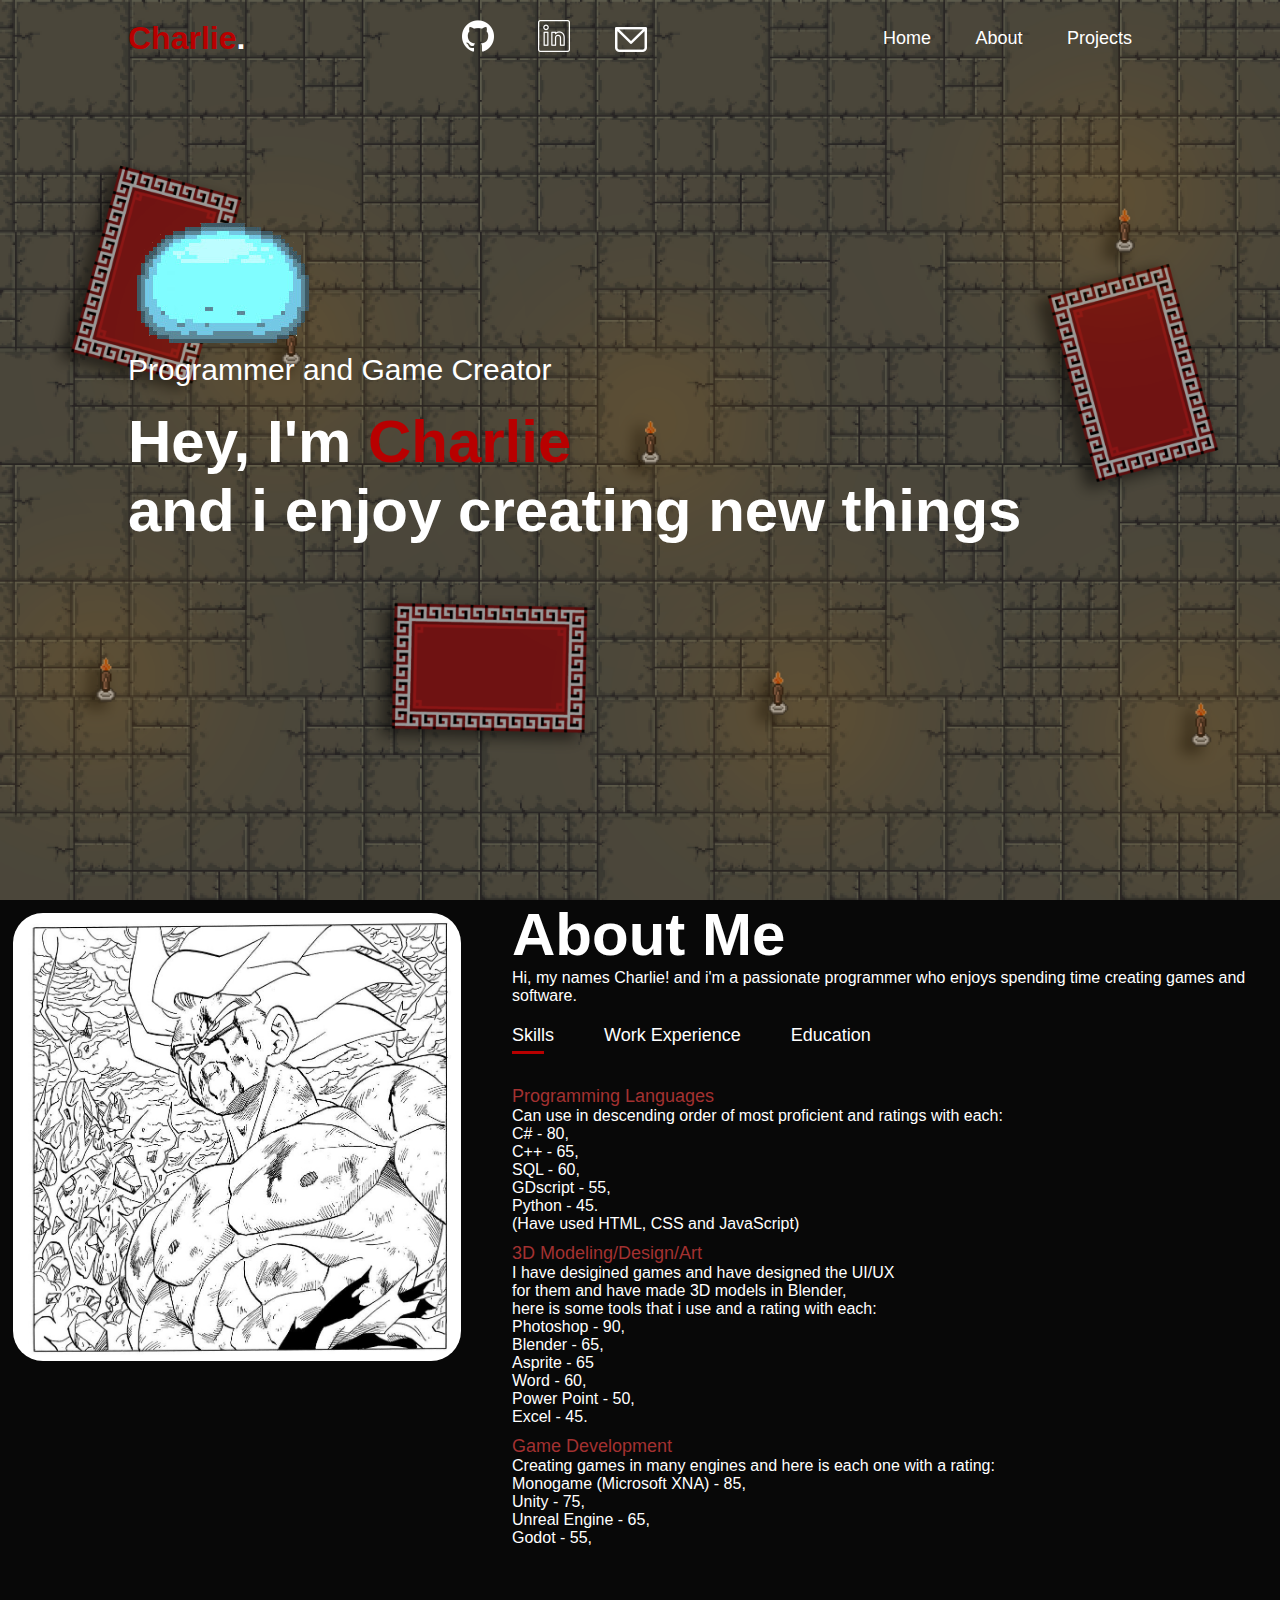
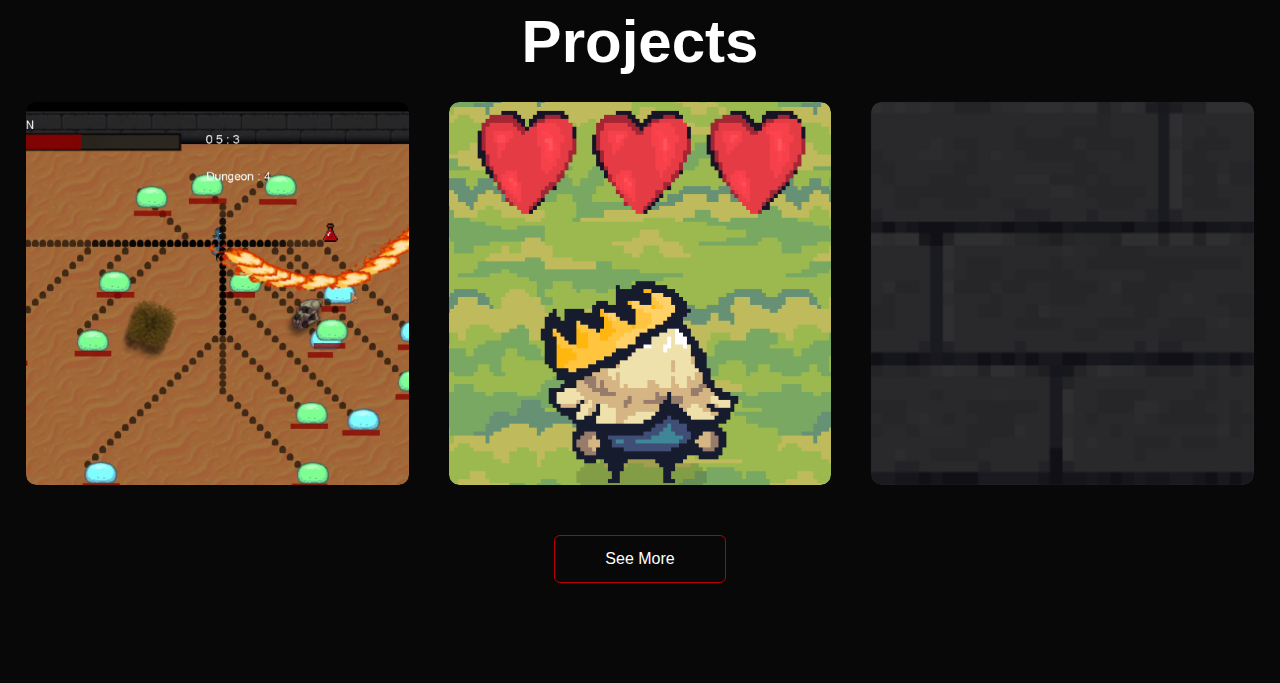
<file: index.html>
<!DOCTYPE html>
<html lang="en">
<head>
    <meta charset="UTF-8">
    <meta http-equiv="X-UA-Compatible" content="IE=edge">
    <meta name="viewport" content="width=device-width, initial-scale=1.0">
    <title>Main Page</title>
    <link rel="stylesheet" href="style.css">
</head>
<body>
<div id="home">
    <div class="containter">
        <nav>
            <h1 class="logo"><span>Charlie</span>.</h1>
            <div class="centre-header">
            <ul>
                <li><a href="https://github.com/2gitout"><img src="images/githubimg3.png"></a></li>
                <li><a href="https://linkedin.com/in/c-o-9032632b2"><img src="images/linkedin3.png"></a></li>
                <li><a href="#"><img src="images/email3.png"></a></li>
            </ul>
            </div>
            <ul>
                <li><a href="#home">Home</a></li>
                <li><a href="#about">About</a></li>
                <li><a href="#projects">Projects</a></li>
            </ul>
        </nav>
        <div class="home-text">
            <img src="images/SlimeEnemy(Blue)Budget.png">
            <p>Programmer and Game Creator</p>
            <h1>Hey, I'm <span>Charlie</span><br> and i enjoy creating new things</h1>
        </div>
    </div>
</div>
<!------about------>
<div id="about">
    <div class="container">
        <div class="row">
            <div class="about-col-1">
                <img src="images/goku image.png">
            </div>
            <div class="about-col-2">
                <h1 class="sub-title">About Me</h1>
                <p>Hi, my names Charlie! and i'm a passionate programmer who enjoys 
                    spending time creating games and software.</p>

                    <div class="tab-titles">
                        <p class="tab-links active-link" onclick="opentab('skills')">Skills</p>
                        <p class="tab-links" onclick="opentab('experience')">Work Experience</p>
                        <p class="tab-links" onclick="opentab('education')">Education</p>
                    </div>
                    <div class="tab-contents active-tab" id="skills">
                        <ul>
                            <li><span>Programming Languages</span><br>Can use in descending order of most proficient and ratings with each:<br> C# - 80,<br>C++ - 65,<br>SQL - 60,<br>GDscript - 55,<br>Python - 45.<br> (Have used HTML, CSS and JavaScript)</li>
                            <li><span>3D Modeling/Design/Art</span><br>I have desigined games and have designed the UI/UX<br> for them and have made 3D models in Blender,<br> here is some tools that i use and a rating with each:<br> Photoshop - 90,<br>Blender - 65,<br>Asprite - 65<br>Word - 60,<br>Power Point - 50,<br>Excel - 45.</li>
                            <li><span>Game Development</span><br>Creating games in many engines and here is each one with a rating:<br> Monogame (Microsoft XNA) - 85,<br> Unity - 75,<br> Unreal Engine - 65,<br> Godot - 55,</li>
                        </ul>
                    </div>
                    <div class="tab-contents" id="experience">
                        <ul>
                            <li><span>Day Experience on 12th April 2023</span><br>Young Proffessionals Work Experience at Spectris</li>
                        </ul>
                    </div>
                    <div class="tab-contents" id="education">
                        <ul>
                            <li><span>2024 - Current</span><br>Lancaster University</li>
                            <li><span>2022 - 2024</span><br>Cardinal Newman College</li>
                        </ul>
                    </div>
            </div>
        </div>
    </div>
</div>

<!------------projects------------>
<div id="projects">
    <div class="container">
        <div class="centre-header">
        <h1 class="sub-title">Projects</h1>
        </div>
        <div class="project-list">
            <div class="project">
                <img src="images/neaimgprjck2png.png">
                <div class="layer">
                    <h3>Monogame Microsoft XNA Game</h3>
                    <p>The game was created as my NEA Project during College but has A* pathfinding, unique leveling up system and is a 2D survival game with different states an leaderboards which use a SQL database to store each players attempt. This game was made in Microsoft XNA, Monogame and in C#.</p>
                    <a href="2dneaproject-page.html">⧩</a>
                </div>
            </div>
            <div class="project">
                <img src="images\iconkingimg.png">
                <div class="layer">
                    <h3>GMMTK 2024 GameJam - Tower Creep</h3>
                    <p>I made a game called Tower Creep for the 2024 GMMTK Game Jam and this was made in less than 4 days and was a semi tower defence games where you place towers, health or explosives. It is about seeing how long you can last and was created in Unity in C#.</p>
                    <a href="game-jam-game-tower-creep.html">⧩</a>
                </div>
            </div>
            <div class="project">
                <img src="images/tilebricks9.png">
                <div class="layer">
                    <h3>Project</h3>
                    <p>.</p>
                    <a href="gamenotfound.html">⧩</a>
                </div>
            </div>
        </div>
        <a href="moreprojects-page.html" class="btn">See More</a>
    </div>
</div>

<script src="scripting.js"></script>

</body>
</html>
</file>
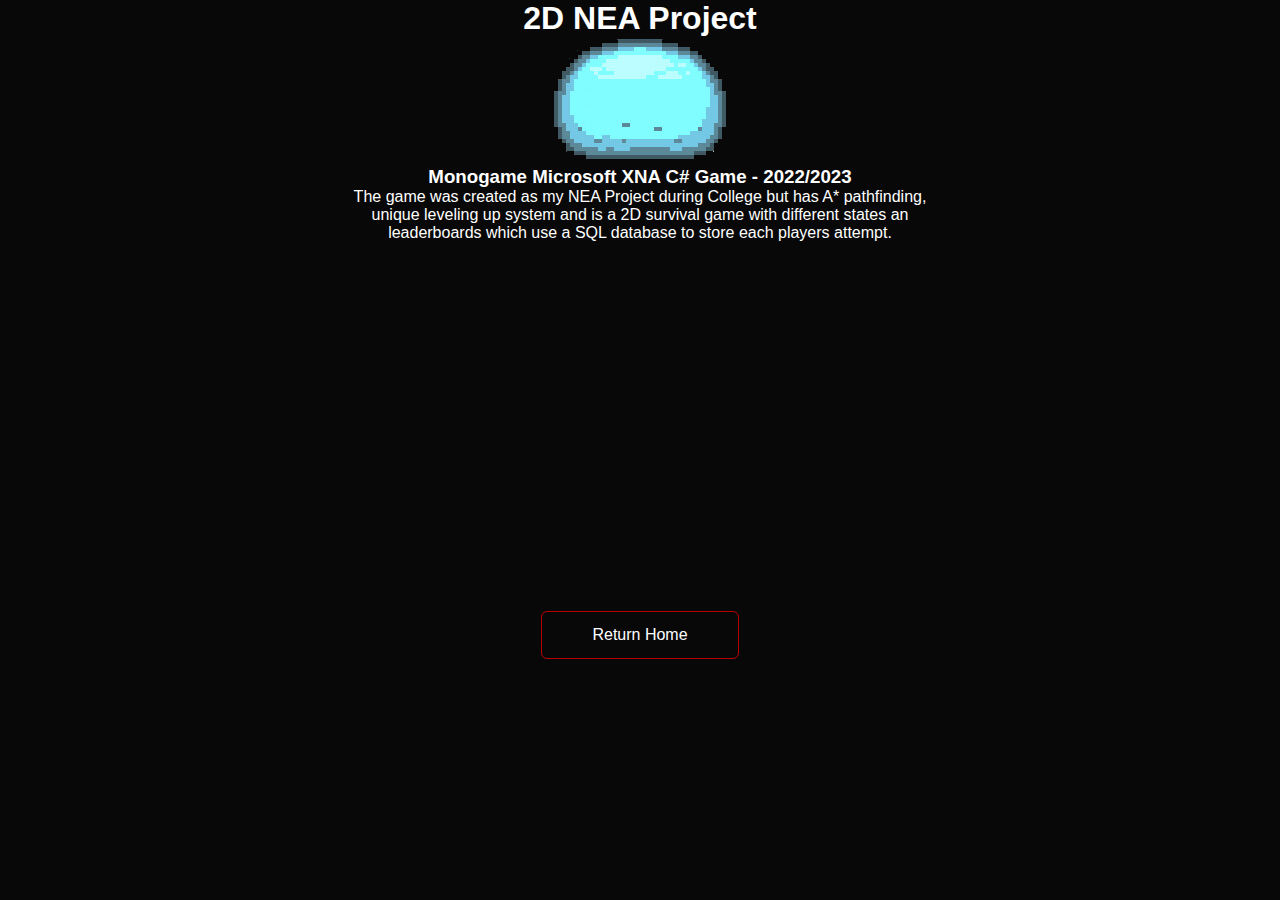
<file: 2dneaproject-page.html>
<!DOCTYPE html>
<html lang="en">
<head>
    <meta charset="UTF-8">
    <meta http-equiv="X-UA-Compatible" content="IE=edge">
    <meta name="viewport" content="width=device-width, initial-scale=1.0">
    <title>2D NEA Project</title>
    <link rel="stylesheet" href="style.css">
</head>
<body>
    <div class="container">
        <div class="centre-header">
            <h1>2D NEA Project</h1>
            <img src="images/SlimeEnemy(Blue)Budget.png">
            <h3>Monogame Microsoft XNA C# Game - 2022/2023</h3>
            <p>The game was created as my NEA Project during College but has A* pathfinding,<br>
                 unique leveling up system and is a 2D survival game with different states an<br>
                  leaderboards which use a SQL database to store each players attempt.</p>
            <div class="vid">
                <iframe width="560" height="315" src="https://www.youtube-nocookie.com/embed/-7GvamWZeRI?si=XHkBq9iu7g1S4ysu"
                 title="YouTube video player" frameborder="0" allow="accelerometer; autoplay; clipboard-write; encrypted-media;
                  gyroscope; picture-in-picture; web-share" referrerpolicy="strict-origin-when-cross-origin" allowfullscreen></iframe>
            </div>
            <a href="index.html" class="btn">Return Home</a>
        </div>
    </div>
</body>
</html>
</file>
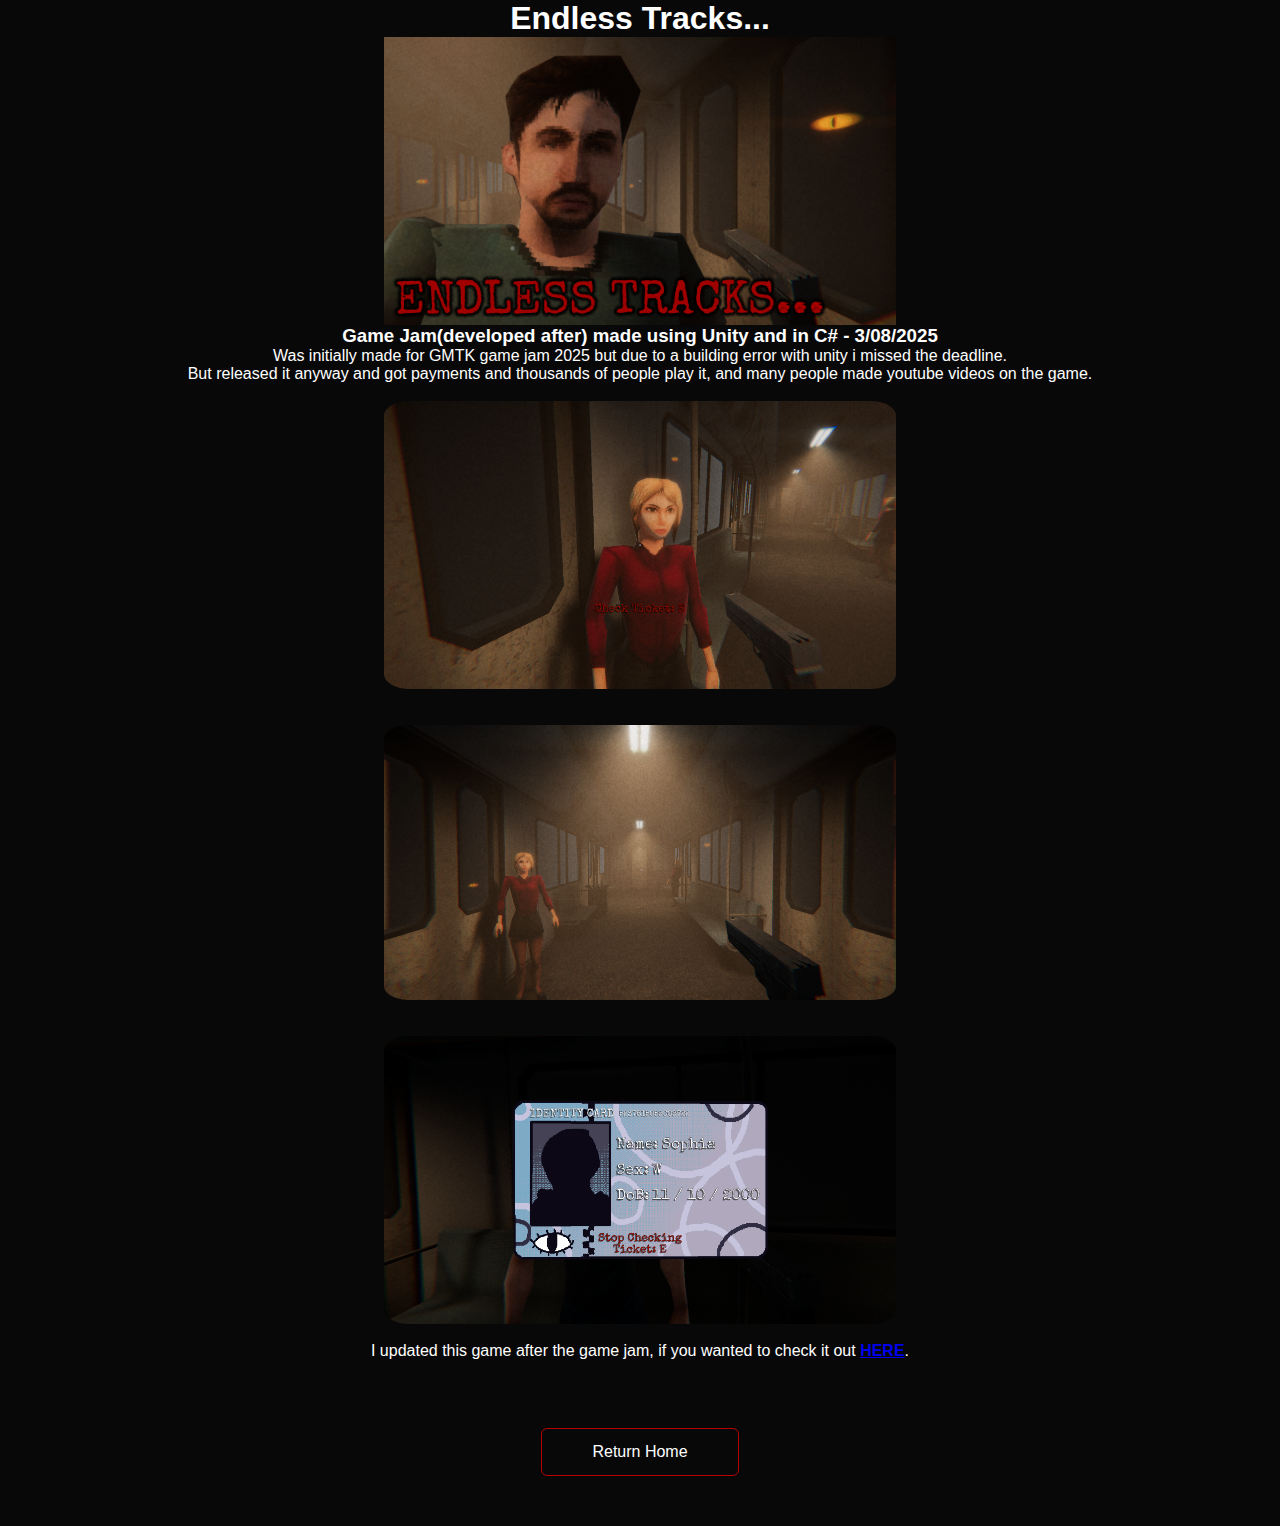
<file: endless-tracks.html>
<!DOCTYPE html>
<html lang="en">
<head>
    <meta charset="UTF-8">
    <meta http-equiv="X-UA-Compatible" content="IE=edge">
    <meta name="viewport" content="width=device-width, initial-scale=1.0">
    <title>Endless Tracks...</title>
    <link rel="stylesheet" href="style.css">
</head>
<body>
    <div class="container">
        <div class="centre-header">
            <h1>Endless Tracks...</h1>
            <img src="images/endlesstracks/endless tracks cover.png" style="max-width: 40%; height: auto !important; vertical-align: middle;" />
            <h3>Game Jam(developed after) made using Unity and in C# - 3/08/2025</h3>
            <p>
                  Was initially made for GMTK game jam 2025 but due to a building error with unity i missed the deadline.<br>
                  But released it anyway and got payments and thousands of people play it, and many people made youtube videos on the game.
                <br>
                    <div class="crop">
                        <br>
                        <img src="images/endlesstracks/pic1.png" style="max-width: 40%; height: auto !important; vertical-align: middle;" />
                        <br>
                        <br>
                        <br>
                        <img src="images/endlesstracks/pic2.png" style="max-width: 40%; height: auto !important; vertical-align: middle;" />
                        <br>
                        <br>
                        <br>
                        <img src="images/endlesstracks/pic3.png" style="max-width: 40%; height: auto !important; vertical-align: middle;" />
                    </div>
                <br>
                I updated this game after the game jam, if you wanted to check it out <a href="https://lostpew.itch.io/endless-tracks" ><strong>HERE</strong></a>.
                <br>
                <br>
                </p>
            <a href="index.html" class="btn">Return Home</a>
        </div>
    </div>
</body>
</html>
</file>
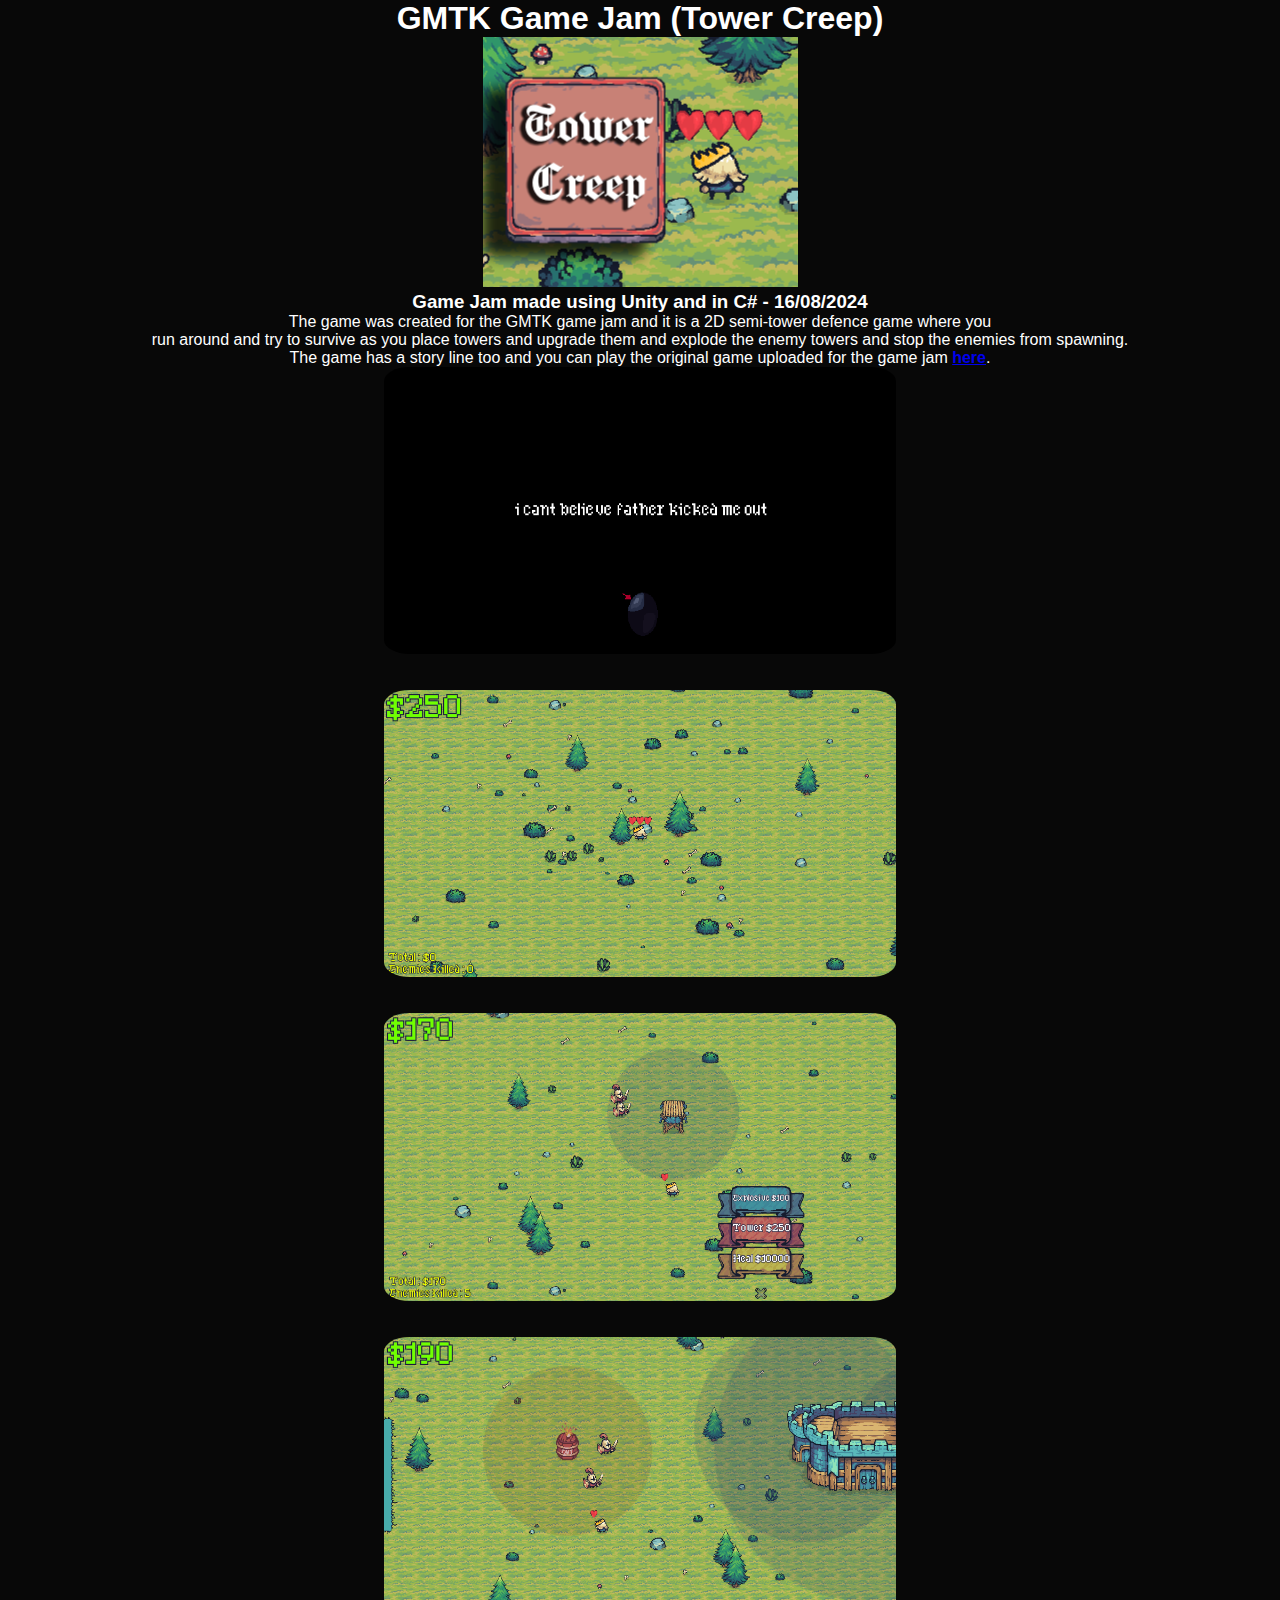
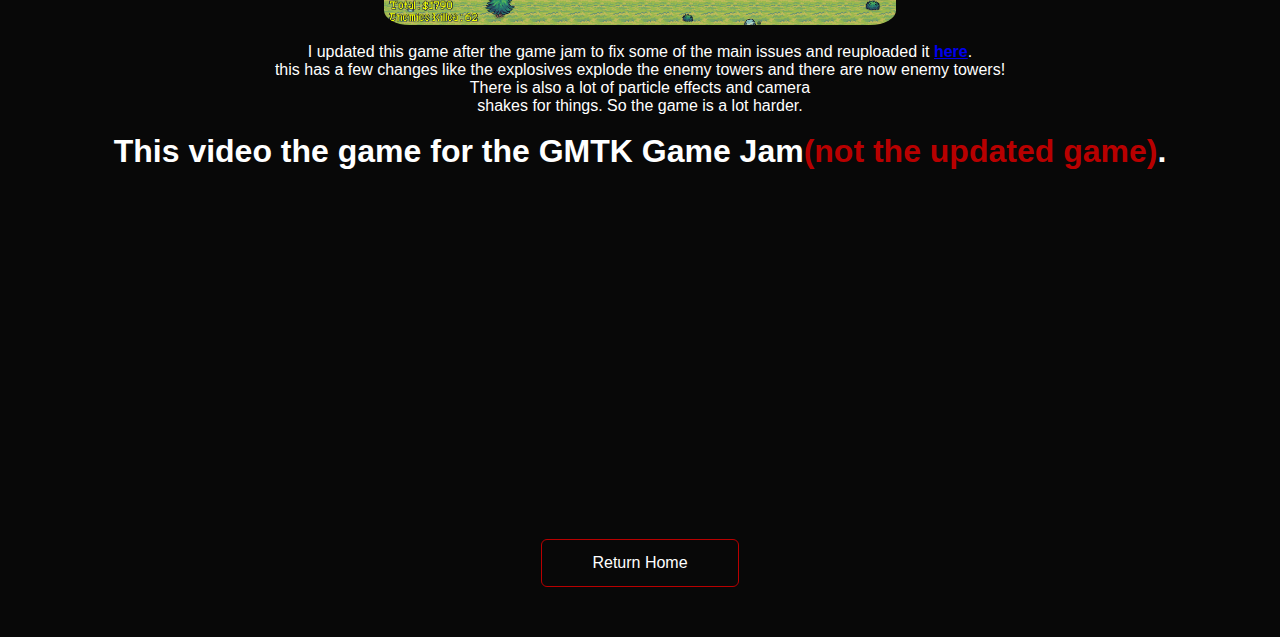
<file: game-jam-game-tower-creep.html>
<!DOCTYPE html>
<html lang="en">
<head>
    <meta charset="UTF-8">
    <meta http-equiv="X-UA-Compatible" content="IE=edge">
    <meta name="viewport" content="width=device-width, initial-scale=1.0">
    <title>GMTK 2024 GameJam - Tower Creep</title>
    <link rel="stylesheet" href="style.css">
</head>
<body>
    <div class="container">
        <div class="centre-header">
            <h1>GMTK Game Jam (Tower Creep)</h1>
            <img src="images\itchiconking4.png">
            <h3>Game Jam made using Unity and in C# - 16/08/2024</h3>
            <p>The game was created for the GMTK game jam and it is a 2D semi-tower defence game where you<br>
                  run around and try to survive as you place towers and upgrade them and explode the enemy towers and stop the enemies from spawning.<br>
                  The game has a story line too and you can play the original game uploaded for the game jam <a href="https://lostpew.itch.io/tower-creep-gmtk-game-jam-2024" ><strong>here</strong></a>.
                <br>
                    <div class="crop">
                        <img src="images\screen1.png" style="max-width: 40%; height: auto !important; vertical-align: middle;" />
                        <br>
                        <br>
                        <br>
                        <img src="images\screenshot2.png" style="max-width: 40%; height: auto !important; vertical-align: middle;" />
                        <br>
                        <br>
                        <br>
                        <img src="images\screen3.png" style="max-width: 40%; height: auto !important; vertical-align: middle;" />
                        <br>
                        <br>
                        <br>
                        <img src="images\screen4.png" style="max-width: 40%; height: auto !important; vertical-align: middle;" />
                    </div>
                <br>
                I updated this game after the game jam to fix some of the main issues and reuploaded it <a href="https://lostpew.itch.io/tower-creep" ><strong>here</strong></a>.
                <br>this has a few changes like the explosives explode the enemy towers and there are now enemy towers!<br>
                There is also a lot of particle effects and camera<br>
                shakes for things. So the game is a lot harder.
                <br>
                <br>
                <h1><strong>This video the game for the GMTK Game Jam<span>(not the updated game)</span>.</strong></h1>
                </p>
            <div class="vid">
                <iframe width="560" height="315" src="https://www.youtube.com/embed/VhpA14jfMrk?si=rM2KB5ClbvxdRjVP"
                 title="YouTube video player" frameborder="0" allow="accelerometer; autoplay; clipboard-write; encrypted-media; gyroscope; picture-in-picture; web-share"
                  referrerpolicy="strict-origin-when-cross-origin" allowfullscreen></iframe>
            </div>
            <a href="index.html" class="btn">Return Home</a>
        </div>
    </div>
</body>
</html>
</file>
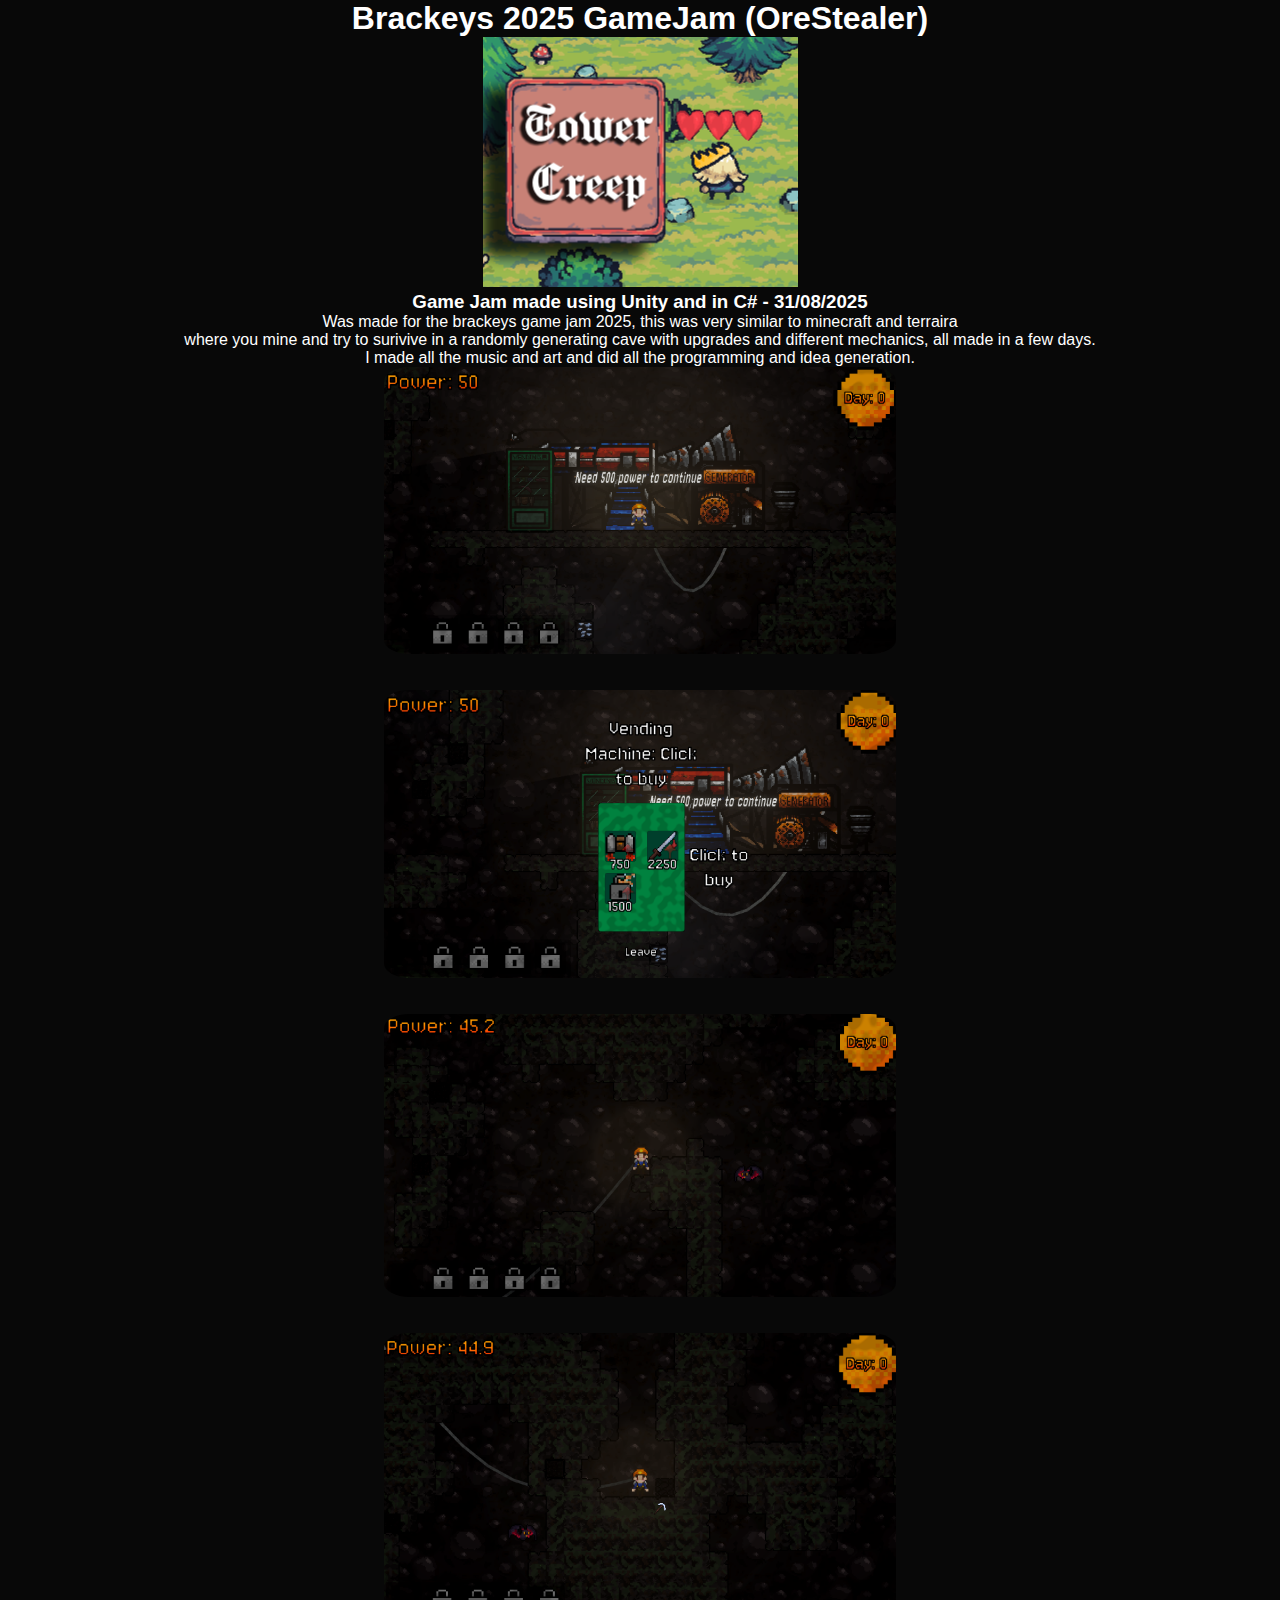
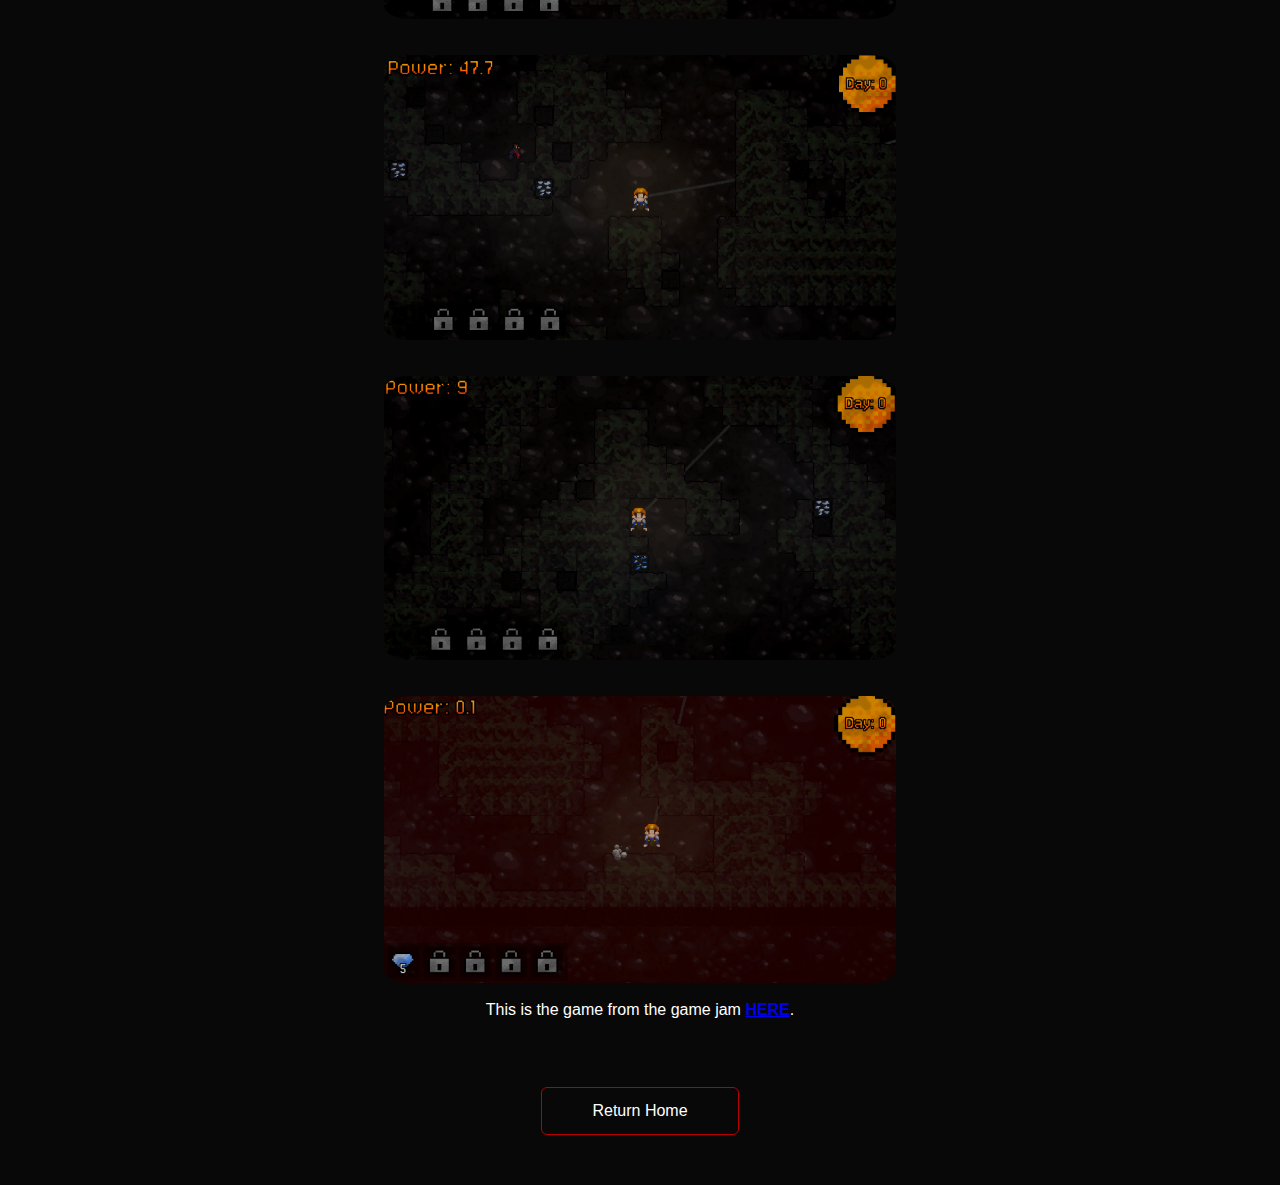
<file: game-jam-oreStealer.html>
<!DOCTYPE html>
<html lang="en">
<head>
    <meta charset="UTF-8">
    <meta http-equiv="X-UA-Compatible" content="IE=edge">
    <meta name="viewport" content="width=device-width, initial-scale=1.0">
    <title>Brackeys 2025 GameJam - OreStealer</title>
    <link rel="stylesheet" href="style.css">
</head>
<body>
    <div class="container">
        <div class="centre-header">
            <h1>Brackeys 2025 GameJam (OreStealer)</h1>
            <img src="images\itchiconking4.png">
            <h3>Game Jam made using Unity and in C# - 31/08/2025</h3>
            <p>Was made for the brackeys game jam 2025, this was very similar to minecraft and terraira<br>
                 where you mine and try to surivive in a randomly generating cave with upgrades and different mechanics, all made in a few days.<br>
                 I made all the music and art and did all the programming and idea generation.
                <br>
                    <div class="crop">
                        <img src="images/orestealer/screenshot1.png" style="max-width: 40%; height: auto !important; vertical-align: middle;" />
                        <br>
                        <br>
                        <br>
                        <img src="images/orestealer/screenshot3.png" style="max-width: 40%; height: auto !important; vertical-align: middle;" />
                        <br>
                        <br>
                        <br>
                        <img src="images/orestealer/screenshot4.png" style="max-width: 40%; height: auto !important; vertical-align: middle;" />
                        <br>
                        <br>
                        <br>
                        <img src="images/orestealer/screenshot5.png" style="max-width: 40%; height: auto !important; vertical-align: middle;" />
                        <br>
                        <br>
                        <br>
                        <img src="images/orestealer/screenshot6.png" style="max-width: 40%; height: auto !important; vertical-align: middle;" />
                        <br>
                        <br>
                        <br>
                        <img src="images/orestealer/screenshot7.png" style="max-width: 40%; height: auto !important; vertical-align: middle;" />
                        <br>
                        <br>
                        <br>
                        <img src="images/orestealer/screenshot8.png" style="max-width: 40%; height: auto !important; vertical-align: middle;" />
                        <br>
                    </div>
                <br>
                This is the game from the game jam <a href="https://lostpew.itch.io/ore-stealer-brackeys-game-jam-20252" ><strong>HERE</strong></a>.
                <br>
                <br>
                </p>
            <a href="index.html" class="btn">Return Home</a>
        </div>
    </div>
</body>
</html>
</file>
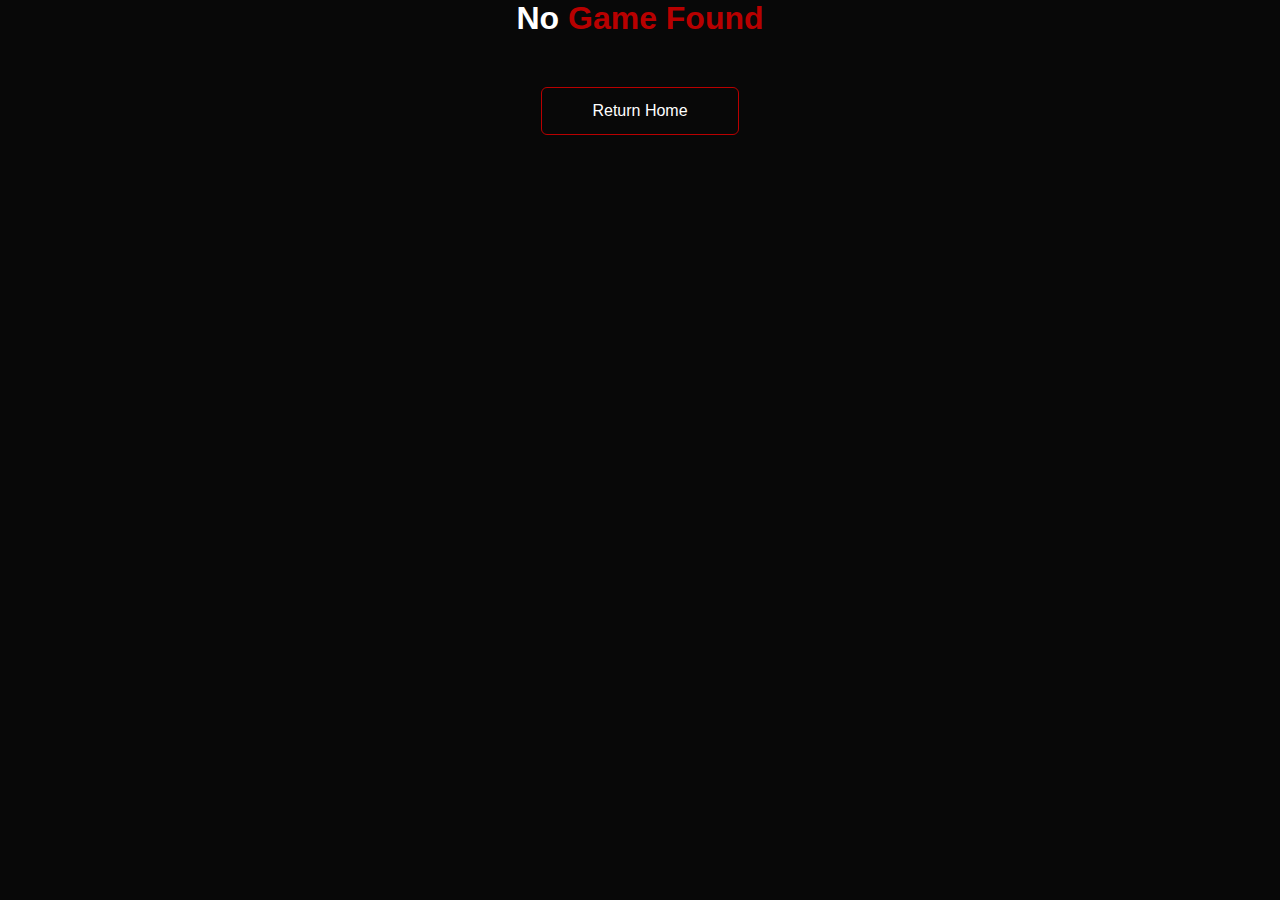
<file: gamenotfound.html>
<!DOCTYPE html>
<html lang="en">
<head>
    <meta charset="UTF-8">
    <meta http-equiv="X-UA-Compatible" content="IE=edge">
    <meta name="viewport" content="width=device-width, initial-scale=1.0">
    <title>Game not found</title>
    <link rel="stylesheet" href="style.css">
</head>
<body>
    <div class="centre-header">
        <h1>No <span>Game Found</span></h1>
    </div>
    <a href="index.html" class="btn">Return Home</a>
</body>
</html>
</file>
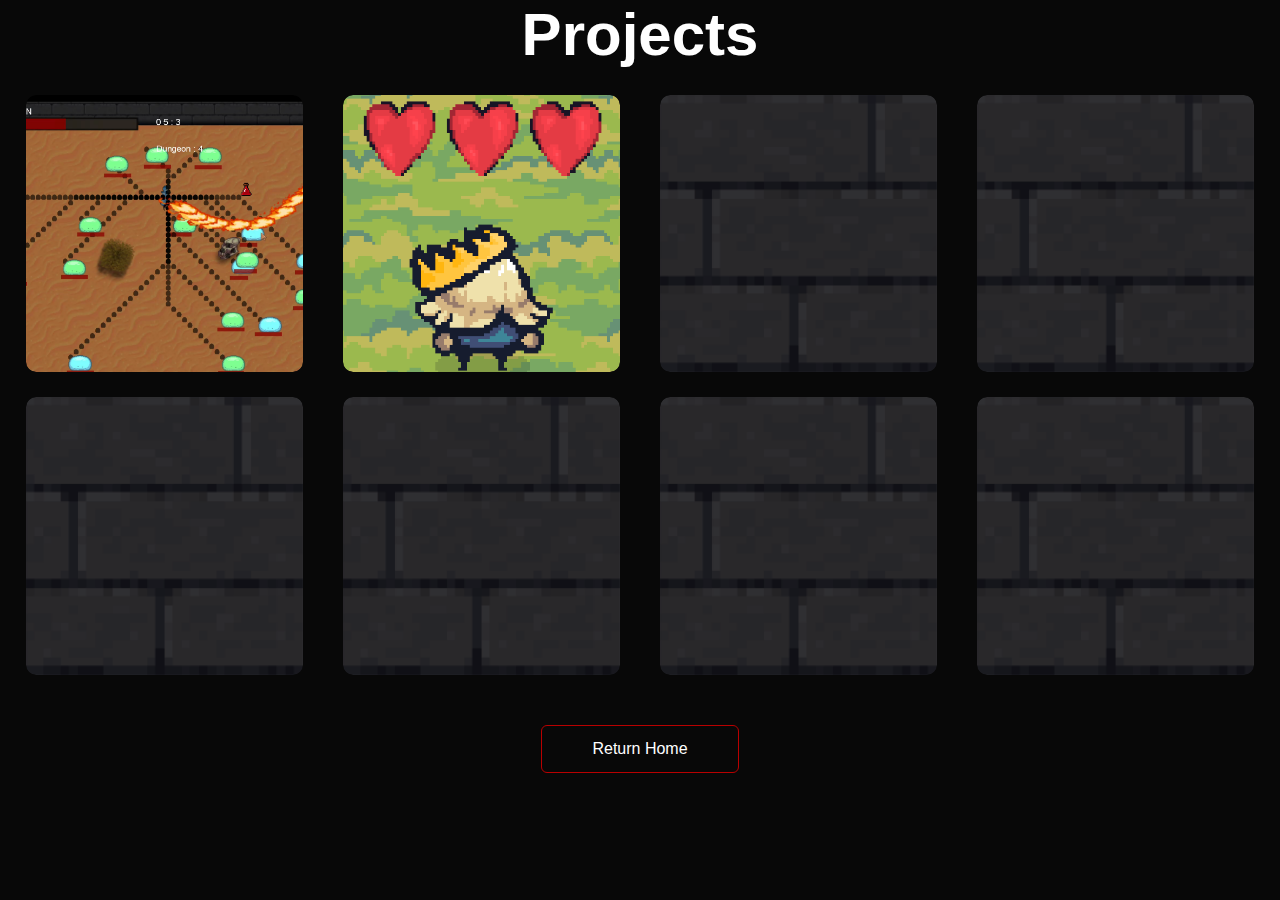
<file: moreprojects-page.html>
<!DOCTYPE html>
<html lang="en">
<head>
    <meta charset="UTF-8">
    <meta http-equiv="X-UA-Compatible" content="IE=edge">
    <meta name="viewport" content="width=device-width, initial-scale=1.0">
    <title>More Projects</title>
    <link rel="stylesheet" href="style.css">
</head>
<body>
    <div class="container">
        <div class="centre-header">
        <h1 class="sub-title">Projects</h1>
        </div>
        <div class="project-list">
            <div class="project">
                <img src="images/neaimgprjck2png.png">
                <div class="layer">
                    <h3>Monogame Microsoft XNA Game</h3>
                    <p>The game was created as my NEA Project during College but has A* pathfinding, unique leveling up system and is a 2D survival game with different states an leaderboards which use a SQL database to store each players attempt.</p>
                    <a href="2dneaproject-page.html">⧩</a>
                </div>
            </div>
            <div class="project">
                <img src="images\iconkingimg.png">
                <div class="layer">
                    <h3>GMMTK 2024 GameJam - Tower Creep</h3>
                    <p>I made a game called Tower Creep for the 2024 GMMTK Game Jam and this was made in less than 4 days and was a semi tower defence games where you place towers, health or explosives. It is about seeing how long you can last and was created in Unity in C#.</p>
                    <a href="game-jam-game-tower-creep.html">⧩</a>
                </div>
            </div>
            <div class="project">
                <img src="images/tilebricks9.png">
                <div class="layer">
                    <h3>Under Development Project</h3>
                    <p>.</p>
                    <a href="gamenotfound.html">⧩</a>
                </div>
            </div>
            <div class="project">
                <img src="images/tilebricks9.png">
                <div class="layer">
                    <h3>Under Development Project</h3>
                    <p>.</p>
                    <a href="gamenotfound.html">⧩</a>
                </div>
            </div>
        </div>
        <div class="project-list">
            <div class="project">
                <img src="images/tilebricks9.png">
                <div class="layer">
                    <h3>Under Development Project</h3>
                    <p>.</p>
                    <a href="gamenotfound.html">⧩</a>
                </div>
            </div>
            <div class="project">
                <img src="images/tilebricks9.png">
                <div class="layer">
                    <h3>Under Development Project</h3>
                    <p>.</p>
                    <a href="gamenotfound.html">⧩</a>
                </div>
            </div>
            <div class="project">
                <img src="images/tilebricks9.png">
                <div class="layer">
                    <h3>Under Development Project</h3>
                    <p>.</p>
                    <a href="gamenotfound.html">⧩</a>
                </div>
            </div>
            <div class="project">
                <img src="images/tilebricks9.png">
                <div class="layer">
                    <h3>Under Development Project</h3>
                    <p>.</p>
                    <a href="gamenotfound.html">⧩</a>
                </div>
            </div>
        </div>
        <a href="index.html" class="btn">Return Home</a>
    </div>
</body>
</html>
</file>
<file: style.css>
*{
    margin: 0;
    padding: 0;
    font-family: "Poppins", sans-serif;
    box-sizing: border-box;
}
html{
    scroll-behavior: smooth;
}
body{
    background: #080808;
    color: #fff;
}
#home{
    width: 100%;
    height: 100vh;
    background-image: url(images/dungeon5Map.png);
    background-attachment: fixed;
    background-size: cover;
    background-position: center;
}
.containter{
    padding: 10px 10%;
}
nav{
    display: flex;
    align-items: center;
    justify-content: space-between;
    flex-wrap: wrap;
}

.logo span{
    color: #b80000;
}

nav ul li{
    display: inline-block;
    list-style: none;
    margin: 10px 20px;
}

nav ul li a{
    color: #fff;
    text-decoration: none;
    font-size: 18px;
    position: relative;
}
nav ul li a::after{
    content: '';
    width: 0;
    height: 3px;
    background: #b80000;
    position: absolute;
    left: 0;
    bottom: -6px;
    transition: 0.5s;
}
nav ul li a:hover::after{
    width: 100%;
}

.home-text{
    margin-top: 15%;
    font-size: 30px;
}
.home-text h1{
    margin-top: 20px;
    font-size: 60px;
}
.home-text h1 span{
    color: #b80000;
}
/*------about--------*/

.about{
    padding: 80px 0;
    color: #ababab;
}
.row{
    display: flex;
    justify-content: space-between;
    flex-wrap: wrap;
}

.about-col-1{
    flex-basis: 35%;
}
.about-col-1 img{
    margin: 3%;
    width: 100%;
    border-radius: 30px;
}
.about-col-2{
    flex-basis: 60%;
}
.sub-title{
    font-size: 60px;
    font-weight: 600;
    color: #fff;
}

.tab-titles{
    display: flex;
    margin: 20px 0 40px;
}
.tab-links{
    margin-right: 50px;
    font-size: 18px;
    font-weight: 500;
    cursor: pointer;
    position: relative;
}
.tab-links::after{
    content: '';
    width: 0;
    height: 3px;
    background: #b80000;
    position: absolute;
    left: 0;
    bottom: -8px;
    transition: 0.5s;
}

.tab-links.active-link::after{
    width: 75%;
}

.tab-contents ul li{
    list-style: none;
    margin: 10px 0;
}
.tab-contents ul li span{
    color: #a33131;
    font-size: 18px;
}

.tab-contents{
    display: none;
}
.tab-contents.active-tab{
    display: block;
}
/*-----------projects--------*/
#projects{
    padding: 50px 0;
}
.project-list{
    display: grid;
    grid-template-columns: repeat(auto-fit,minmax(250px, 1fr));
    grid-gap: 40px;
    margin-top: 50px;
    margin: 2%;
}
.project{
    border-radius: 10px;
    position: relative;
    overflow: hidden;
}
.project img{
    width: 100%;
    border-radius: 10px;
    display: block;
    transition: transform 0.5s;
}
.layer{
    width: 100%;
    height: 0;
    background: linear-gradient(rgba(0,0,0,0.6), #b80000);
    border-radius: 10px;
    position: absolute;
    left: 0;
    bottom: 0;
    overflow: hidden;
    display: flex;
    align-items: center;
    justify-content: center;
    flex-direction: column;
    padding: 0 40px;
    text-align: center;
    font-size: 14px;
    transition: height 0.5s;
}
.layer h3{
    font-weight: 500;
    margin-bottom: 20px;
}
.layer a{
    margin-top: 20px;
    color: #b80000;
    text-decoration: none;
    font-size: 42px;
    line-height: 60px;
    background: #fff;
    width: 60px;
    height: 60px;
    border-radius: 50%;
    text-align: center;
}
.project:hover img{
    transform: scale(1.1);
}
.project:hover .layer{
    height: 100%;
}
.btn{
    display: block;
    margin: 50px auto;
    width: fit-content;
    border: 1px solid #b80000;
    padding: 14px 50px;
    border-radius: 6px;
    text-decoration: none;
    color: #fff;
    transition: background 0.5s;
}
.btn:hover{
    background: #b80000;
}
.centre-header{
    text-align: center;
    align-content: center;
    align-items: center;
}
h1 span{
    color: #b80000;
}
.crop img {
    border-radius: 5%;
}
/*-------------for small screens-----------*/
@media only screen and (max-width: 600px){
    #home{
        background-image: url(images/dungeon5Map.png);
    }
    .home-text{
        margin-top: 20%;
        font-size: 16px;
    }
    .home-text h1{
        font-size: 30px;
    }
    .sub-title{
        font-size: 40px;
    }
    .about-col-1, .about-col-2{
        flex-basis: 100%;
    }
    .about-col-1{
        margin-bottom: 30px;
    }
    .about-col-2{
        font-size: 14px;
    }
    .tab-links{
        font-size: 16px;
        margin-right: 20px;
    }
    .vid iframe{
        width: auto;
        height: auto;
    }
}
</file>
